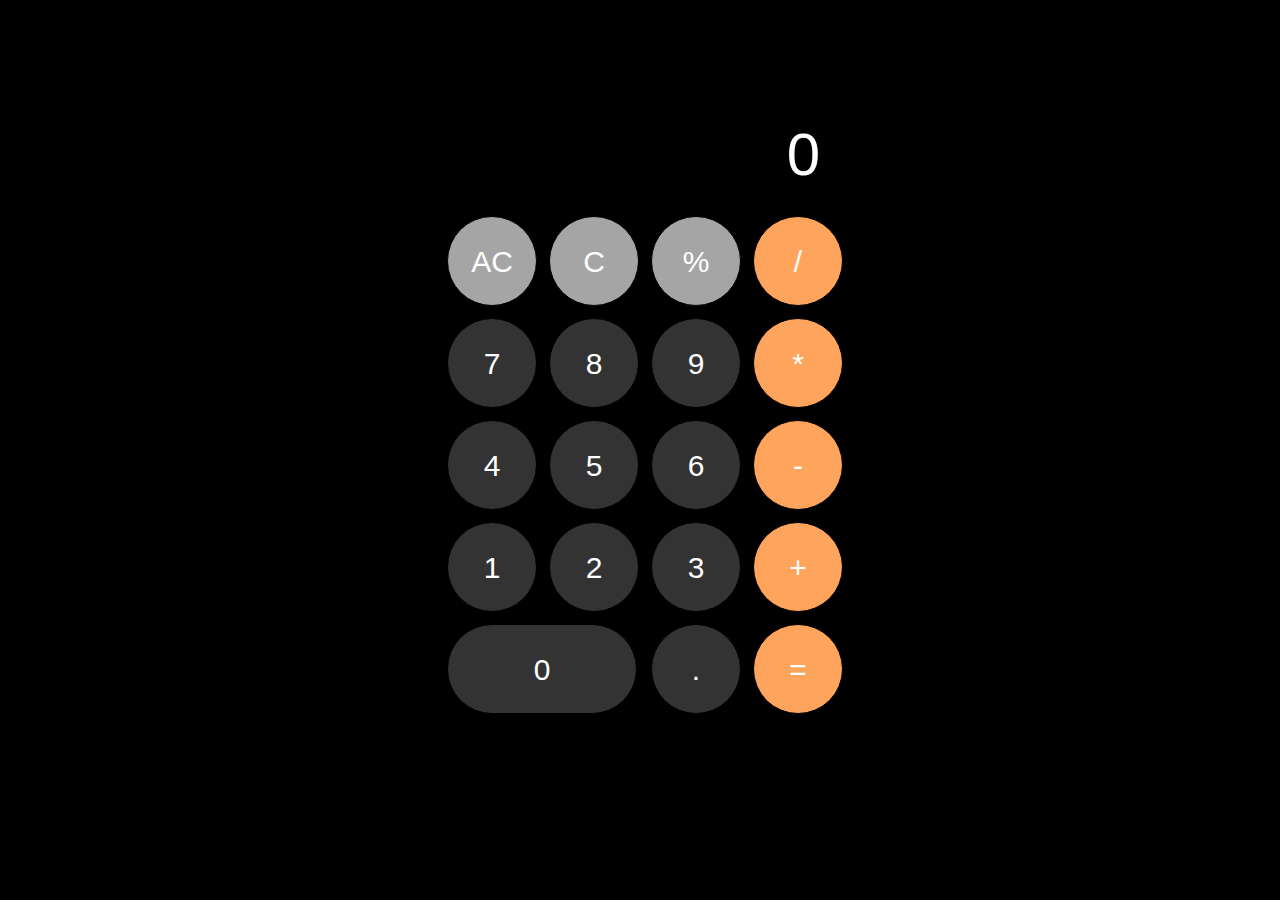
<file: calculator/index.html>
<!doctype html>
<html lang="en">

<head>
  <meta charset="UTF-8">
  <meta name="viewport"
    content="width=device-width, user-scalable=no, initial-scale=1.0, maximum-scale=1.0, minimum-scale=1.0">
  <meta http-equiv="X-UA-Compatible" content="ie=edge">
  <title>JavaScript Calculator</title>
  <link rel="stylesheet" href="./style.css">
</head>

<body>

  <div class="calc">
    <div class="display">0</div>
    <div class="keypad">
      <table class="keypad-table">
        <tr>
          <td>
            <div class="key all-clear">AC</div>
          </td>
          <td>
            <div class="key clear-last">C</div>
          </td>
          <td>
            <div class="key show-display">%</div>
          </td>
          <td>
            <div class="key">/</div>
          </td>
        </tr>
        <tr>
          <td>
            <div class="key show-display">7</div>
          </td>
          <td>
            <div class="key show-display">8</div>
          </td>
          <td>
            <div class="key show-display">9</div>
          </td>
          <td>
            <div class="key show-display">*</div>
          </td>
        </tr>
        <tr>
          <td>
            <div class="key show-display">4</div>
          </td>
          <td>
            <div class="key show-display">5</div>
          </td>
          <td>
            <div class="key show-display">6</div>
          </td>
          <td>
            <div class="key show-display">-</div>
          </td>
        </tr>
        <tr>
          <td>
            <div class="key show-display">1</div>
          </td>
          <td>
            <div class="key show-display">2</div>
          </td>
          <td>
            <div class="key show-display">3</div>
          </td>
          <td>
            <div class="key show-display">+</div>
          </td>
        </tr>
        <tr>
          <td colspan="2">
            <div class="key show-display" style="width: 190px">0</div>
          </td>
          <td>
            <div class="key show-display">.</div>
          </td>
          <td>
            <div class="key calculate">=</div>
          </td>
        </tr>
      </table>
    </div>
  </div>
  <script src="./script.js"></script>
</body>

</html>
</file>
<file: calculator/style.css>
*{
   padding: 0;
   margin: 0;
   box-sizing: border-box;
   font-size: 30px;
   font-family: Arial;
}
body{
   background-color: #000000;
}
.calc{
   width: 400px;
   margin: 100px auto;
}
.display{
   color: #ffffff;
   text-align: right;
   font-size: 60px;
   padding: 20px;
}
.keypad{

}
.keypad-table{

}
.keypad-table tr:first-child .key{
   background-color: #a5a5a5;
}
.keypad-table tr:first-child .key:active{
   background-color: #a5a5a590;
}
.keypad-table tr td:last-child .key{
   background-color: #ffa45c;
}
.keypad-table tr td:last-child .key:active{
   background-color: #ffa45ccc;
}
.key{
   width: 90px;
   height: 90px;
   border: 1px solid black;
   text-align: center;
   line-height: 90px;
   border-radius: 90px;
   margin: 5px;
   background-color: #333333;
   color: #ffffff;
   cursor: pointer;
   user-select: none;
}
.key:active{
   background-color: #33333390;
}
</file>
